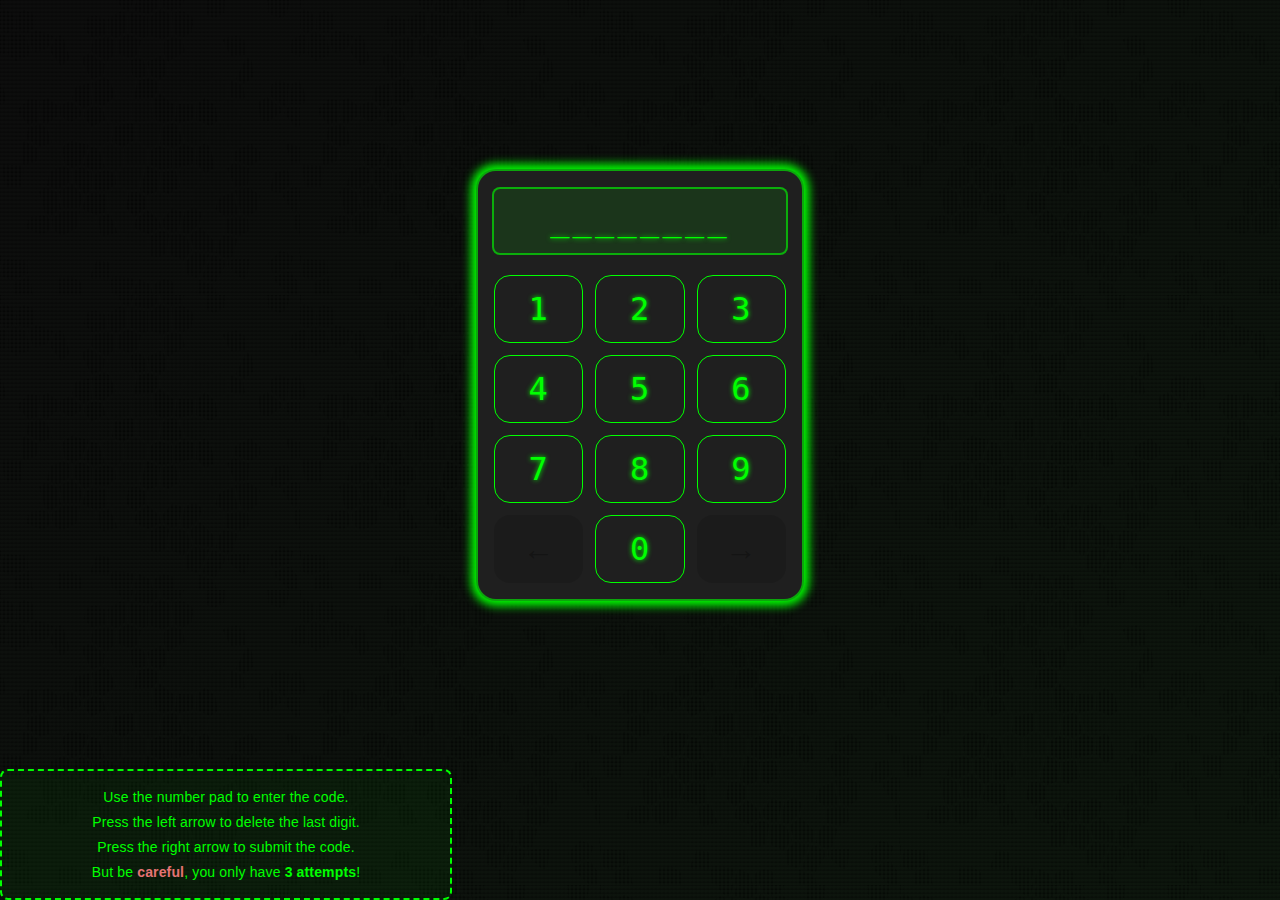
<file: src/main/resources/static/public/index.html>
<!doctype html>
<html lang="en">
  <head>
    <meta charset="UTF-8" />
    <link rel="icon" type="image/svg+xml" href="./lock.svg" />
    <meta name="viewport" content="width=device-width, initial-scale=1.0" />
    <title>Please authenticate</title>
    <script type="module" crossorigin src="./assets/index-BB0zwGwu.js"></script>
    <link rel="stylesheet" crossorigin href="./assets/index-XWcf73pA.css">
  </head>
  <body>
    <div id="root"></div>
  </body>
</html>
</file>
<file: src/main/resources/static/public/assets/index-XWcf73pA.css>
body{margin:0;font-family:Roboto,sans-serif;background:#f5f5f5}
</file>
